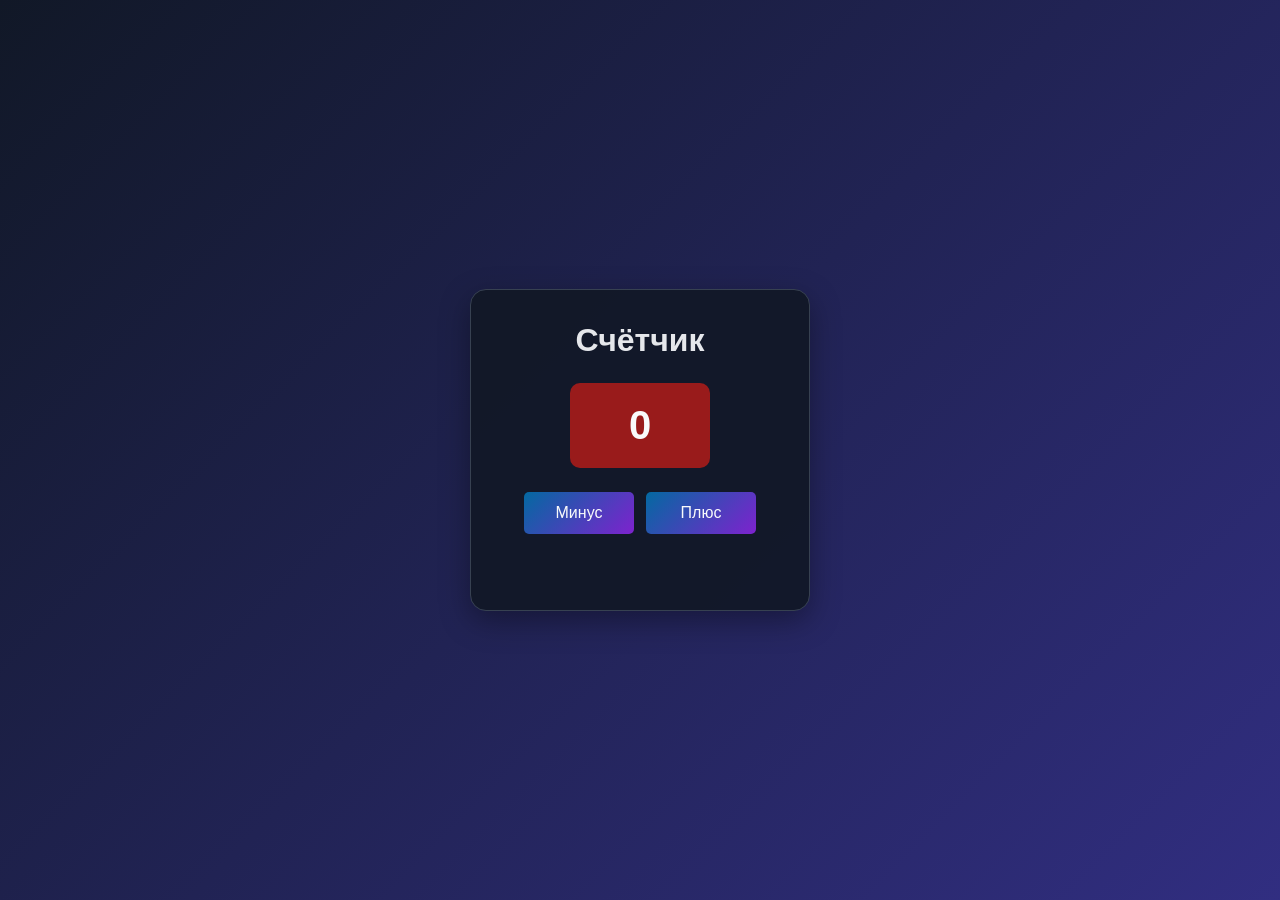
<file: Practice_2026/case_02_counter/index.html>
<!DOCTYPE html>
<html lang="ru">
<head>
    <meta charset="UTF-8">
    <meta name="viewport" content="width=device-width, initial-scale=1.0">
    <title>Счётчик</title>
    <link rel="stylesheet" href="style.css">
</head>
<body>
    <main class="counter">
        <h1>Счётчик</h1>
        <div id="result" class="result zero">0</div>
        <div class="buttons">
            <button id="minusButton" type="button">Минус</button>
            <button id="plusButton" type="button">Плюс</button>
        </div>
        <div id="message" class="message"></div>
    </main>
    <script src="script.js"></script>
</body>
</html>
</file>
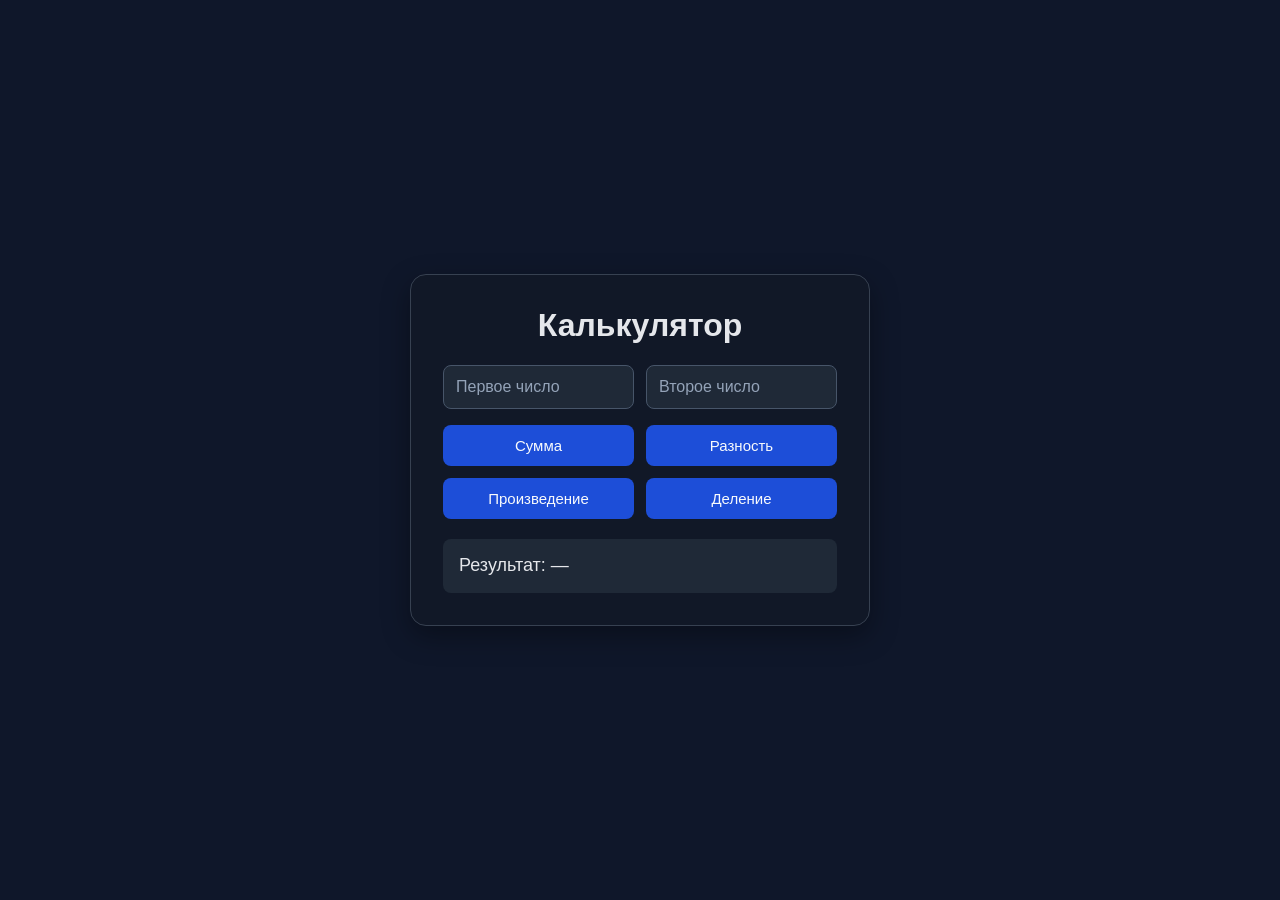
<file: Practice_2026/case_04_calculator/index.html>
<!DOCTYPE html>
<html lang="ru">
<head>
    <meta charset="UTF-8">
    <meta name="viewport" content="width=device-width, initial-scale=1.0">
    <title>Калькулятор</title>
    <link rel="stylesheet" href="style.css">
</head>
<body>
    <main class="calculator">
        <h1>Калькулятор</h1>
        <div class="inputs">
            <input id="firstNumber" type="text" placeholder="Первое число">
            <input id="secondNumber" type="text" placeholder="Второе число">
        </div>
        <div class="buttons">
            <button type="button" data-operation="sum">Сумма</button>
            <button type="button" data-operation="difference">Разность</button>
            <button type="button" data-operation="product">Произведение</button>
            <button type="button" data-operation="division">Деление</button>
        </div>
        <div id="result" class="result">Результат: —</div>
    </main>
    <script src="script.js"></script>
</body>
</html>
</file>
<file: Practice_2026/case_02_counter/style.css>
* { box-sizing: border-box; }

body {
    margin: 0;
    min-height: 100vh;
    display: flex;
    align-items: center;
    justify-content: center;
    font-family: Arial, sans-serif;
    color: #e5e7eb;
    background: linear-gradient(135deg, #111827, #312e81);
}

.counter {
    width: 340px;
    padding: 32px;
    text-align: center;
    background: rgba(17, 24, 39, 0.94);
    border: 1px solid #374151;
    border-radius: 16px;
    box-shadow: 0 10px 30px rgba(0, 0, 0, 0.35);
}

h1 { margin-top: 0; }

.result {
    width: 140px;
    margin: 24px auto;
    padding: 20px;
    font-size: 40px;
    font-weight: bold;
    color: #f9fafb;
    border-radius: 10px;
}

.result.positive { background: #854d0e; }
.result.negative { background: #166534; }
.result.zero { background: #991b1b; }

.buttons {
    display: flex;
    justify-content: center;
    gap: 12px;
}

button {
    min-width: 110px;
    padding: 12px 18px;
    border: none;
    border-radius: 5px;
    font-size: 16px;
    color: #f9fafb;
    cursor: pointer;
    background: linear-gradient(135deg, #0369a1, #7e22ce);
}

button:hover:not(:disabled) { filter: brightness(1.12); }
button:disabled { cursor: not-allowed; opacity: 0.45; }

.message {
    min-height: 24px;
    margin-top: 20px;
    font-size: 15px;
    font-weight: bold;
}
</file>
<file: Practice_2026/case_04_calculator/style.css>
* { box-sizing: border-box; }

body {
    margin: 0;
    min-height: 100vh;
    display: flex;
    align-items: center;
    justify-content: center;
    font-family: Arial, sans-serif;
    color: #e5e7eb;
    background: #0f172a;
}

.calculator {
    width: 460px;
    padding: 32px;
    background: #111827;
    border: 1px solid #374151;
    border-radius: 16px;
    box-shadow: 0 10px 28px rgba(0, 0, 0, 0.35);
}

h1 { margin-top: 0; text-align: center; }
.inputs { display: grid; grid-template-columns: 1fr 1fr; gap: 12px; }

input {
    width: 100%;
    padding: 12px;
    border: 1px solid #475569;
    border-radius: 8px;
    font-size: 16px;
    color: #f8fafc;
    background: #1f2937;
}

input::placeholder { color: #94a3b8; }

.buttons {
    display: grid;
    grid-template-columns: 1fr 1fr;
    gap: 12px;
    margin-top: 16px;
}

button {
    padding: 12px;
    border: none;
    border-radius: 8px;
    font-size: 15px;
    color: #f8fafc;
    cursor: pointer;
    background: #1d4ed8;
}

button:hover { background: #2563eb; }
.result { min-height: 54px; margin-top: 20px; padding: 16px; background: #1f2937; border-radius: 8px; font-size: 18px; word-break: break-word; }
.result.error { color: #fca5a5; }
</file>
